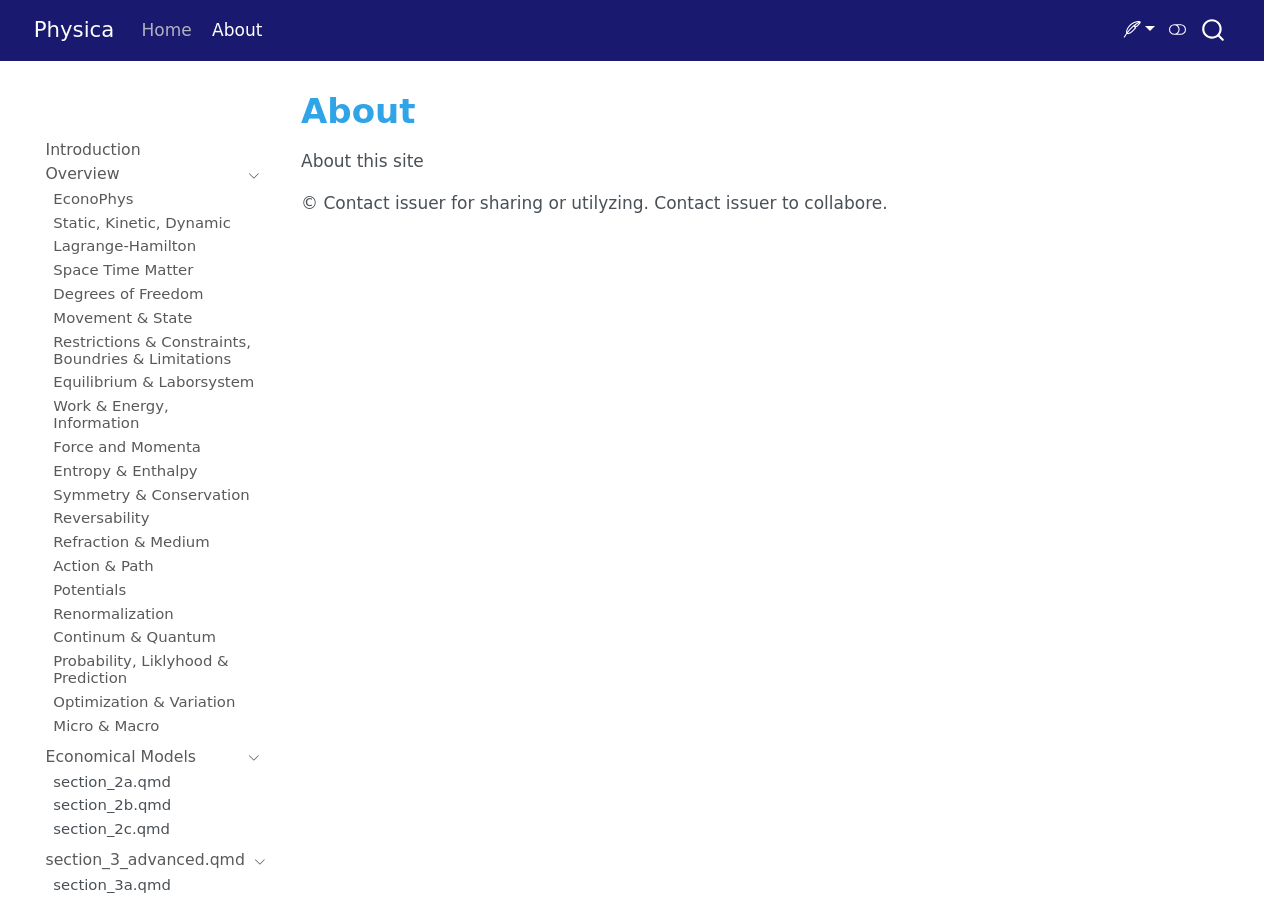
<file: docs/about.html>
<!DOCTYPE html>
<html xmlns="http://www.w3.org/1999/xhtml" lang="en" xml:lang="en"><head>

<meta charset="utf-8">
<meta name="generator" content="quarto-1.8.25">

<meta name="viewport" content="width=device-width, initial-scale=1.0, user-scalable=yes">


<title>About – Physica</title>
<style>
code{white-space: pre-wrap;}
span.smallcaps{font-variant: small-caps;}
div.columns{display: flex; gap: min(4vw, 1.5em);}
div.column{flex: auto; overflow-x: auto;}
div.hanging-indent{margin-left: 1.5em; text-indent: -1.5em;}
ul.task-list{list-style: none;}
ul.task-list li input[type="checkbox"] {
  width: 0.8em;
  margin: 0 0.8em 0.2em -1em; /* quarto-specific, see https://github.com/quarto-dev/quarto-cli/issues/4556 */ 
  vertical-align: middle;
}
</style>


<script src="site_libs/quarto-nav/quarto-nav.js"></script>
<script src="site_libs/quarto-nav/headroom.min.js"></script>
<script src="site_libs/clipboard/clipboard.min.js"></script>
<script src="site_libs/quarto-search/autocomplete.umd.js"></script>
<script src="site_libs/quarto-search/fuse.min.js"></script>
<script src="site_libs/quarto-search/quarto-search.js"></script>
<meta name="quarto:offset" content="./">
<script src="site_libs/quarto-html/quarto.js" type="module"></script>
<script src="site_libs/quarto-html/tabsets/tabsets.js" type="module"></script>
<script src="site_libs/quarto-html/axe/axe-check.js" type="module"></script>
<script src="site_libs/quarto-html/popper.min.js"></script>
<script src="site_libs/quarto-html/tippy.umd.min.js"></script>
<script src="site_libs/quarto-html/anchor.min.js"></script>
<link href="site_libs/quarto-html/tippy.css" rel="stylesheet">
<link href="site_libs/quarto-html/quarto-syntax-highlighting-7b89279ff1a6dce999919e0e67d4d9ec.css" rel="stylesheet" class="quarto-color-scheme" id="quarto-text-highlighting-styles">
<link href="site_libs/quarto-html/quarto-syntax-highlighting-dark-707d8167ce6003fca903bfe2be84ab7f.css" rel="stylesheet" class="quarto-color-scheme quarto-color-alternate" id="quarto-text-highlighting-styles">
<link href="site_libs/quarto-html/quarto-syntax-highlighting-7b89279ff1a6dce999919e0e67d4d9ec.css" rel="stylesheet" class="quarto-color-scheme-extra" id="quarto-text-highlighting-styles">
<script src="site_libs/bootstrap/bootstrap.min.js"></script>
<link href="site_libs/bootstrap/bootstrap-icons.css" rel="stylesheet">
<link href="site_libs/bootstrap/bootstrap-7c4c58d348c82cbe8322ef2327ae4607.min.css" rel="stylesheet" append-hash="true" class="quarto-color-scheme" id="quarto-bootstrap" data-mode="light">
<link href="site_libs/bootstrap/bootstrap-dark-7610621eea7469c177f69643a0228833.min.css" rel="stylesheet" append-hash="true" class="quarto-color-scheme quarto-color-alternate" id="quarto-bootstrap" data-mode="dark">
<link href="site_libs/bootstrap/bootstrap-7c4c58d348c82cbe8322ef2327ae4607.min.css" rel="stylesheet" append-hash="true" class="quarto-color-scheme-extra" id="quarto-bootstrap" data-mode="light">
<script id="quarto-search-options" type="application/json">{
  "location": "navbar",
  "copy-button": false,
  "collapse-after": 3,
  "panel-placement": "end",
  "type": "overlay",
  "limit": 50,
  "keyboard-shortcut": [
    "f",
    "/",
    "s"
  ],
  "show-item-context": false,
  "language": {
    "search-no-results-text": "No results",
    "search-matching-documents-text": "matching documents",
    "search-copy-link-title": "Copy link to search",
    "search-hide-matches-text": "Hide additional matches",
    "search-more-match-text": "more match in this document",
    "search-more-matches-text": "more matches in this document",
    "search-clear-button-title": "Clear",
    "search-text-placeholder": "",
    "search-detached-cancel-button-title": "Cancel",
    "search-submit-button-title": "Submit",
    "search-label": "Search"
  }
}</script>
<script type="application/json" class="js-hypothesis-config">
{
  "theme": "classic",
  "openSidebar": false
}
</script>
<script async="" src="https://hypothes.is/embed.js"></script>
<script>
  window.document.addEventListener("DOMContentLoaded", function (_event) {
    document.body.classList.add('hypothesis-enabled');
  });
</script>


<link rel="stylesheet" href="styles.css">
</head>

<body class="nav-sidebar floating nav-fixed quarto-light"><script id="quarto-html-before-body" type="application/javascript">
    const toggleBodyColorMode = (bsSheetEl) => {
      const mode = bsSheetEl.getAttribute("data-mode");
      const bodyEl = window.document.querySelector("body");
      if (mode === "dark") {
        bodyEl.classList.add("quarto-dark");
        bodyEl.classList.remove("quarto-light");
      } else {
        bodyEl.classList.add("quarto-light");
        bodyEl.classList.remove("quarto-dark");
      }
    }
    const toggleBodyColorPrimary = () => {
      const bsSheetEl = window.document.querySelector("link#quarto-bootstrap:not([rel=disabled-stylesheet])");
      if (bsSheetEl) {
        toggleBodyColorMode(bsSheetEl);
      }
    }
    const setColorSchemeToggle = (alternate) => {
      const toggles = window.document.querySelectorAll('.quarto-color-scheme-toggle');
      for (let i=0; i < toggles.length; i++) {
        const toggle = toggles[i];
        if (toggle) {
          if (alternate) {
            toggle.classList.add("alternate");
          } else {
            toggle.classList.remove("alternate");
          }
        }
      }
    };
    const toggleColorMode = (alternate) => {
      // Switch the stylesheets
      const primaryStylesheets = window.document.querySelectorAll('link.quarto-color-scheme:not(.quarto-color-alternate)');
      const alternateStylesheets = window.document.querySelectorAll('link.quarto-color-scheme.quarto-color-alternate');
      manageTransitions('#quarto-margin-sidebar .nav-link', false);
      if (alternate) {
        // note: dark is layered on light, we don't disable primary!
        enableStylesheet(alternateStylesheets);
        for (const sheetNode of alternateStylesheets) {
          if (sheetNode.id === "quarto-bootstrap") {
            toggleBodyColorMode(sheetNode);
          }
        }
      } else {
        disableStylesheet(alternateStylesheets);
        enableStylesheet(primaryStylesheets)
        toggleBodyColorPrimary();
      }
      manageTransitions('#quarto-margin-sidebar .nav-link', true);
      // Switch the toggles
      setColorSchemeToggle(alternate)
      // Hack to workaround the fact that safari doesn't
      // properly recolor the scrollbar when toggling (#1455)
      if (navigator.userAgent.indexOf('Safari') > 0 && navigator.userAgent.indexOf('Chrome') == -1) {
        manageTransitions("body", false);
        window.scrollTo(0, 1);
        setTimeout(() => {
          window.scrollTo(0, 0);
          manageTransitions("body", true);
        }, 40);
      }
    }
    const disableStylesheet = (stylesheets) => {
      for (let i=0; i < stylesheets.length; i++) {
        const stylesheet = stylesheets[i];
        stylesheet.rel = 'disabled-stylesheet';
      }
    }
    const enableStylesheet = (stylesheets) => {
      for (let i=0; i < stylesheets.length; i++) {
        const stylesheet = stylesheets[i];
        if(stylesheet.rel !== 'stylesheet') { // for Chrome, which will still FOUC without this check
          stylesheet.rel = 'stylesheet';
        }
      }
    }
    const manageTransitions = (selector, allowTransitions) => {
      const els = window.document.querySelectorAll(selector);
      for (let i=0; i < els.length; i++) {
        const el = els[i];
        if (allowTransitions) {
          el.classList.remove('notransition');
        } else {
          el.classList.add('notransition');
        }
      }
    }
    const isFileUrl = () => {
      return window.location.protocol === 'file:';
    }
    const hasAlternateSentinel = () => {
      let styleSentinel = getColorSchemeSentinel();
      if (styleSentinel !== null) {
        return styleSentinel === "alternate";
      } else {
        return false;
      }
    }
    const setStyleSentinel = (alternate) => {
      const value = alternate ? "alternate" : "default";
      if (!isFileUrl()) {
        window.localStorage.setItem("quarto-color-scheme", value);
      } else {
        localAlternateSentinel = value;
      }
    }
    const getColorSchemeSentinel = () => {
      if (!isFileUrl()) {
        const storageValue = window.localStorage.getItem("quarto-color-scheme");
        return storageValue != null ? storageValue : localAlternateSentinel;
      } else {
        return localAlternateSentinel;
      }
    }
    const toggleGiscusIfUsed = (isAlternate, darkModeDefault) => {
      const baseTheme = document.querySelector('#giscus-base-theme')?.value ?? 'light';
      const alternateTheme = document.querySelector('#giscus-alt-theme')?.value ?? 'dark';
      let newTheme = '';
      if(authorPrefersDark) {
        newTheme = isAlternate ? baseTheme : alternateTheme;
      } else {
        newTheme = isAlternate ? alternateTheme : baseTheme;
      }
      const changeGiscusTheme = () => {
        // From: https://github.com/giscus/giscus/issues/336
        const sendMessage = (message) => {
          const iframe = document.querySelector('iframe.giscus-frame');
          if (!iframe) return;
          iframe.contentWindow.postMessage({ giscus: message }, 'https://giscus.app');
        }
        sendMessage({
          setConfig: {
            theme: newTheme
          }
        });
      }
      const isGiscussLoaded = window.document.querySelector('iframe.giscus-frame') !== null;
      if (isGiscussLoaded) {
        changeGiscusTheme();
      }
    };
    const authorPrefersDark = false;
    const queryPrefersDark = window.matchMedia('(prefers-color-scheme: dark)');
    const darkModeDefault = queryPrefersDark.matches;
      document.querySelector('link#quarto-text-highlighting-styles.quarto-color-scheme-extra').rel = 'disabled-stylesheet';
      document.querySelector('link#quarto-bootstrap.quarto-color-scheme-extra').rel = 'disabled-stylesheet';
    let localAlternateSentinel = darkModeDefault ? 'alternate' : 'default';
    // Dark / light mode switch
    window.quartoToggleColorScheme = () => {
      // Read the current dark / light value
      let toAlternate = !hasAlternateSentinel();
      toggleColorMode(toAlternate);
      setStyleSentinel(toAlternate);
      toggleGiscusIfUsed(toAlternate, darkModeDefault);
      window.dispatchEvent(new Event('resize'));
    };
    queryPrefersDark.addEventListener("change", e => {
      if(window.localStorage.getItem("quarto-color-scheme") !== null)
        return;
      const alternate = e.matches
      toggleColorMode(alternate);
      localAlternateSentinel = e.matches ? 'alternate' : 'default'; // this is used alongside local storage!
      toggleGiscusIfUsed(alternate, darkModeDefault);
    });
    // Switch to dark mode if need be
    if (hasAlternateSentinel()) {
      toggleColorMode(true);
    } else {
      toggleColorMode(false);
    }
  </script>

<div id="quarto-search-results"></div>
  <header id="quarto-header" class="headroom fixed-top">
    <nav class="navbar navbar-expand-lg " data-bs-theme="dark">
      <div class="navbar-container container-fluid">
      <div class="navbar-brand-container mx-auto">
    <a href="./index.html" class="navbar-brand navbar-brand-logo">
    </a>
    <a class="navbar-brand" href="./index.html">
    <span class="navbar-title">Physica</span>
    </a>
  </div>
            <div id="quarto-search" class="" title="Search"></div>
          <button class="navbar-toggler" type="button" data-bs-toggle="collapse" data-bs-target="#navbarCollapse" aria-controls="navbarCollapse" role="menu" aria-expanded="false" aria-label="Toggle navigation" onclick="if (window.quartoToggleHeadroom) { window.quartoToggleHeadroom(); }">
  <span class="navbar-toggler-icon"></span>
</button>
          <div class="collapse navbar-collapse" id="navbarCollapse">
            <ul class="navbar-nav navbar-nav-scroll me-auto">
  <li class="nav-item">
    <a class="nav-link active" href="./index.html" aria-current="page"> 
<span class="menu-text">Home</span></a>
  </li>  
  <li class="nav-item">
    <a class="nav-link" href="./about.html"> 
<span class="menu-text">About</span></a>
  </li>  
</ul>
          </div> <!-- /navcollapse -->
            <div class="quarto-navbar-tools">
    <div class="dropdown">
      <a href="" title="" id="quarto-navigation-tool-dropdown-0" class="quarto-navigation-tool dropdown-toggle px-1" data-bs-toggle="dropdown" aria-expanded="false" role="link" aria-label=""><i class="bi bi-feather"></i></a>
      <ul class="dropdown-menu" aria-labelledby="quarto-navigation-tool-dropdown-0">
          <li>
            <a class="dropdown-item quarto-navbar-tools-item" href="https://cocalc.com/" target="_blank">
            SageMath
            </a>
          </li>
          <li>
            <a class="dropdown-item quarto-navbar-tools-item" href="https://www.wolframalpha.com/" target="_blank">
            WolframAlpha
            </a>
          </li>
          <li>
            <a class="dropdown-item quarto-navbar-tools-item" href="https://datasette.io/" target="_blank">
            Datasette
            </a>
          </li>
          <li>
            <a class="dropdown-item quarto-navbar-tools-item" href="https://www.mathcha.io/" target="_blank">
            Mathcha
            </a>
          </li>
          <li>
            <a class="dropdown-item quarto-navbar-tools-item" href="https://www.geogebra.org/" target="_blank">
            GeoGebra
            </a>
          </li>
          <li>
            <a class="dropdown-item quarto-navbar-tools-item" href="https://ptable.com/?lang=en#Properties" target="_blank">
            Chemical Elements
            </a>
          </li>
      </ul>
    </div>
  <a href="" class="quarto-color-scheme-toggle quarto-navigation-tool  px-1" onclick="window.quartoToggleColorScheme(); return false;" title="Toggle dark mode"><i class="bi"></i></a>
</div>
      </div> <!-- /container-fluid -->
    </nav>
  <nav class="quarto-secondary-nav">
    <div class="container-fluid d-flex">
      <button type="button" class="quarto-btn-toggle btn" data-bs-toggle="collapse" role="button" data-bs-target=".quarto-sidebar-collapse-item" aria-controls="quarto-sidebar" aria-expanded="false" aria-label="Toggle sidebar navigation" onclick="if (window.quartoToggleHeadroom) { window.quartoToggleHeadroom(); }">
        <i class="bi bi-layout-text-sidebar-reverse"></i>
      </button>
        <nav class="quarto-page-breadcrumbs" aria-label="breadcrumb"><ol class="breadcrumb"><li class="breadcrumb-item">About</li></ol></nav>
        <a class="flex-grow-1" role="navigation" data-bs-toggle="collapse" data-bs-target=".quarto-sidebar-collapse-item" aria-controls="quarto-sidebar" aria-expanded="false" aria-label="Toggle sidebar navigation" onclick="if (window.quartoToggleHeadroom) { window.quartoToggleHeadroom(); }">      
        </a>
      <button type="button" class="btn quarto-search-button" aria-label="Search" onclick="window.quartoOpenSearch();">
        <i class="bi bi-search"></i>
      </button>
    </div>
  </nav>
</header>
<!-- content -->
<div id="quarto-content" class="quarto-container page-columns page-rows-contents page-layout-article page-navbar">
<!-- sidebar -->
  <nav id="quarto-sidebar" class="sidebar collapse collapse-horizontal quarto-sidebar-collapse-item sidebar-navigation floating overflow-auto">
    <div class="pt-lg-2 mt-2 text-left sidebar-header">
      <a href="./index.html" class="sidebar-logo-link">
      </a>
      </div>
        <div class="mt-2 flex-shrink-0 align-items-center">
        <div class="sidebar-search">
        <div id="quarto-search" class="" title="Search"></div>
        </div>
        </div>
    <div class="sidebar-menu-container"> 
    <ul class="list-unstyled mt-1">
        <li class="sidebar-item">
  <div class="sidebar-item-container"> 
  <a href="./introduction.qmd" class="sidebar-item-text sidebar-link">
 <span class="menu-text">Introduction</span></a>
  </div>
</li>
        <li class="sidebar-item sidebar-item-section">
      <div class="sidebar-item-container"> 
            <a href="./overview-summary.qmd" class="sidebar-item-text sidebar-link">
 <span class="menu-text">Overview</span></a>
          <a class="sidebar-item-toggle text-start" data-bs-toggle="collapse" data-bs-target="#quarto-sidebar-section-1" role="navigation" aria-expanded="true" aria-label="Toggle section">
            <i class="bi bi-chevron-right ms-2"></i>
          </a> 
      </div>
      <ul id="quarto-sidebar-section-1" class="collapse list-unstyled sidebar-section depth1 show">  
          <li class="sidebar-item">
  <div class="sidebar-item-container"> 
  <a href="./index.html" class="sidebar-item-text sidebar-link">
 <span class="menu-text">EconoPhys</span></a>
  </div>
</li>
          <li class="sidebar-item">
  <div class="sidebar-item-container"> 
  <a href="./Mechanics.qmd" class="sidebar-item-text sidebar-link">
 <span class="menu-text">Static, Kinetic, Dynamic</span></a>
  </div>
</li>
          <li class="sidebar-item">
  <div class="sidebar-item-container"> 
  <a href="./Lagrange-Hamilton.qmd" class="sidebar-item-text sidebar-link">
 <span class="menu-text">Lagrange-Hamilton</span></a>
  </div>
</li>
          <li class="sidebar-item">
  <div class="sidebar-item-container"> 
  <a href="./dummy.qmd" class="sidebar-item-text sidebar-link">
 <span class="menu-text">Space Time Matter</span></a>
  </div>
</li>
          <li class="sidebar-item">
  <div class="sidebar-item-container"> 
  <a href="./dummy.qmd" class="sidebar-item-text sidebar-link">
 <span class="menu-text">Degrees of Freedom</span></a>
  </div>
</li>
          <li class="sidebar-item">
  <div class="sidebar-item-container"> 
  <a href="./dummy.qmd" class="sidebar-item-text sidebar-link">
 <span class="menu-text">Movement &amp; State</span></a>
  </div>
</li>
          <li class="sidebar-item">
  <div class="sidebar-item-container"> 
  <a href="./limits.qmd" class="sidebar-item-text sidebar-link">
 <span class="menu-text">Restrictions &amp; Constraints, Boundries &amp; Limitations</span></a>
  </div>
</li>
          <li class="sidebar-item">
  <div class="sidebar-item-container"> 
  <a href="./dummy.qmd" class="sidebar-item-text sidebar-link">
 <span class="menu-text">Equilibrium &amp; Laborsystem</span></a>
  </div>
</li>
          <li class="sidebar-item">
  <div class="sidebar-item-container"> 
  <a href="./Work_Energy.qmd" class="sidebar-item-text sidebar-link">
 <span class="menu-text">Work &amp; Energy, Information</span></a>
  </div>
</li>
          <li class="sidebar-item">
  <div class="sidebar-item-container"> 
  <a href="./dummy.qmd" class="sidebar-item-text sidebar-link">
 <span class="menu-text">Force and Momenta</span></a>
  </div>
</li>
          <li class="sidebar-item">
  <div class="sidebar-item-container"> 
  <a href="./dummy.qmd" class="sidebar-item-text sidebar-link">
 <span class="menu-text">Entropy &amp; Enthalpy</span></a>
  </div>
</li>
          <li class="sidebar-item">
  <div class="sidebar-item-container"> 
  <a href="./dummy.qmd" class="sidebar-item-text sidebar-link">
 <span class="menu-text">Symmetry &amp; Conservation</span></a>
  </div>
</li>
          <li class="sidebar-item">
  <div class="sidebar-item-container"> 
  <a href="./dummy.qmd" class="sidebar-item-text sidebar-link">
 <span class="menu-text">Reversability</span></a>
  </div>
</li>
          <li class="sidebar-item">
  <div class="sidebar-item-container"> 
  <a href="./dummy.qmd" class="sidebar-item-text sidebar-link">
 <span class="menu-text">Refraction &amp; Medium</span></a>
  </div>
</li>
          <li class="sidebar-item">
  <div class="sidebar-item-container"> 
  <a href="./dummy.qmd" class="sidebar-item-text sidebar-link">
 <span class="menu-text">Action &amp; Path</span></a>
  </div>
</li>
          <li class="sidebar-item">
  <div class="sidebar-item-container"> 
  <a href="./dummy.qmd" class="sidebar-item-text sidebar-link">
 <span class="menu-text">Potentials</span></a>
  </div>
</li>
          <li class="sidebar-item">
  <div class="sidebar-item-container"> 
  <a href="./dummy.qmd" class="sidebar-item-text sidebar-link">
 <span class="menu-text">Renormalization</span></a>
  </div>
</li>
          <li class="sidebar-item">
  <div class="sidebar-item-container"> 
  <a href="./dummy.qmd" class="sidebar-item-text sidebar-link">
 <span class="menu-text">Continum &amp; Quantum</span></a>
  </div>
</li>
          <li class="sidebar-item">
  <div class="sidebar-item-container"> 
  <a href="./dummy.qmd" class="sidebar-item-text sidebar-link">
 <span class="menu-text">Probability, Liklyhood &amp; Prediction</span></a>
  </div>
</li>
          <li class="sidebar-item">
  <div class="sidebar-item-container"> 
  <a href="./dummy.qmd" class="sidebar-item-text sidebar-link">
 <span class="menu-text">Optimization &amp; Variation</span></a>
  </div>
</li>
          <li class="sidebar-item">
  <div class="sidebar-item-container"> 
  <a href="./dummy.qmd" class="sidebar-item-text sidebar-link">
 <span class="menu-text">Micro &amp; Macro</span></a>
  </div>
</li>
      </ul>
  </li>
        <li class="sidebar-item sidebar-item-section">
      <div class="sidebar-item-container"> 
            <a class="sidebar-item-text sidebar-link text-start" data-bs-toggle="collapse" data-bs-target="#quarto-sidebar-section-2" role="navigation" aria-expanded="true">
 <span class="menu-text">Economical Models</span></a>
          <a class="sidebar-item-toggle text-start" data-bs-toggle="collapse" data-bs-target="#quarto-sidebar-section-2" role="navigation" aria-expanded="true" aria-label="Toggle section">
            <i class="bi bi-chevron-right ms-2"></i>
          </a> 
      </div>
      <ul id="quarto-sidebar-section-2" class="collapse list-unstyled sidebar-section depth1 show">  
          <li class="sidebar-item">
 <span class="menu-text">section_2a.qmd</span>
  </li>
          <li class="sidebar-item">
 <span class="menu-text">section_2b.qmd</span>
  </li>
          <li class="sidebar-item">
 <span class="menu-text">section_2c.qmd</span>
  </li>
      </ul>
  </li>
        <li class="sidebar-item sidebar-item-section">
      <div class="sidebar-item-container"> 
            <a class="sidebar-item-text sidebar-link text-start" data-bs-toggle="collapse" data-bs-target="#quarto-sidebar-section-3" role="navigation" aria-expanded="true">
 <span class="menu-text">section_3_advanced.qmd</span></a>
          <a class="sidebar-item-toggle text-start" data-bs-toggle="collapse" data-bs-target="#quarto-sidebar-section-3" role="navigation" aria-expanded="true" aria-label="Toggle section">
            <i class="bi bi-chevron-right ms-2"></i>
          </a> 
      </div>
      <ul id="quarto-sidebar-section-3" class="collapse list-unstyled sidebar-section depth1 show">  
          <li class="sidebar-item">
 <span class="menu-text">section_3a.qmd</span>
  </li>
          <li class="sidebar-item">
 <span class="menu-text">section_3b.qmd</span>
  </li>
          <li class="sidebar-item">
 <span class="menu-text">section_3c.qmd</span>
  </li>
      </ul>
  </li>
    </ul>
    </div>
</nav>
<div id="quarto-sidebar-glass" class="quarto-sidebar-collapse-item" data-bs-toggle="collapse" data-bs-target=".quarto-sidebar-collapse-item"></div>
<!-- margin-sidebar -->
    <div id="quarto-margin-sidebar" class="sidebar margin-sidebar zindex-bottom">
        
    </div>
<!-- main -->
<main class="content" id="quarto-document-content">


<header id="title-block-header" class="quarto-title-block default">
<div class="quarto-title">
<h1 class="title">About</h1>
</div>



<div class="quarto-title-meta">

    
  
    
  </div>
  


</header>


<p>About this site</p>



<p>© Contact issuer for sharing or utilyzing. Contact issuer to collabore.</p></main> <!-- /main -->
<script id="quarto-html-after-body" type="application/javascript">
  window.document.addEventListener("DOMContentLoaded", function (event) {
    // Ensure there is a toggle, if there isn't float one in the top right
    if (window.document.querySelector('.quarto-color-scheme-toggle') === null) {
      const a = window.document.createElement('a');
      a.classList.add('top-right');
      a.classList.add('quarto-color-scheme-toggle');
      a.href = "";
      a.onclick = function() { try { window.quartoToggleColorScheme(); } catch {} return false; };
      const i = window.document.createElement("i");
      i.classList.add('bi');
      a.appendChild(i);
      window.document.body.appendChild(a);
    }
    setColorSchemeToggle(hasAlternateSentinel())
    const icon = "";
    const anchorJS = new window.AnchorJS();
    anchorJS.options = {
      placement: 'right',
      icon: icon
    };
    anchorJS.add('.anchored');
    const isCodeAnnotation = (el) => {
      for (const clz of el.classList) {
        if (clz.startsWith('code-annotation-')) {                     
          return true;
        }
      }
      return false;
    }
    const onCopySuccess = function(e) {
      // button target
      const button = e.trigger;
      // don't keep focus
      button.blur();
      // flash "checked"
      button.classList.add('code-copy-button-checked');
      var currentTitle = button.getAttribute("title");
      button.setAttribute("title", "Copied!");
      let tooltip;
      if (window.bootstrap) {
        button.setAttribute("data-bs-toggle", "tooltip");
        button.setAttribute("data-bs-placement", "left");
        button.setAttribute("data-bs-title", "Copied!");
        tooltip = new bootstrap.Tooltip(button, 
          { trigger: "manual", 
            customClass: "code-copy-button-tooltip",
            offset: [0, -8]});
        tooltip.show();    
      }
      setTimeout(function() {
        if (tooltip) {
          tooltip.hide();
          button.removeAttribute("data-bs-title");
          button.removeAttribute("data-bs-toggle");
          button.removeAttribute("data-bs-placement");
        }
        button.setAttribute("title", currentTitle);
        button.classList.remove('code-copy-button-checked');
      }, 1000);
      // clear code selection
      e.clearSelection();
    }
    const getTextToCopy = function(trigger) {
      const outerScaffold = trigger.parentElement.cloneNode(true);
      const codeEl = outerScaffold.querySelector('code');
      for (const childEl of codeEl.children) {
        if (isCodeAnnotation(childEl)) {
          childEl.remove();
        }
      }
      return codeEl.innerText;
    }
    const clipboard = new window.ClipboardJS('.code-copy-button:not([data-in-quarto-modal])', {
      text: getTextToCopy
    });
    clipboard.on('success', onCopySuccess);
    if (window.document.getElementById('quarto-embedded-source-code-modal')) {
      const clipboardModal = new window.ClipboardJS('.code-copy-button[data-in-quarto-modal]', {
        text: getTextToCopy,
        container: window.document.getElementById('quarto-embedded-source-code-modal')
      });
      clipboardModal.on('success', onCopySuccess);
    }
      var localhostRegex = new RegExp(/^(?:http|https):\/\/localhost\:?[0-9]*\//);
      var mailtoRegex = new RegExp(/^mailto:/);
        var filterRegex = new RegExp('/' + window.location.host + '/');
      var isInternal = (href) => {
          return filterRegex.test(href) || localhostRegex.test(href) || mailtoRegex.test(href);
      }
      // Inspect non-navigation links and adorn them if external
     var links = window.document.querySelectorAll('a[href]:not(.nav-link):not(.navbar-brand):not(.toc-action):not(.sidebar-link):not(.sidebar-item-toggle):not(.pagination-link):not(.no-external):not([aria-hidden]):not(.dropdown-item):not(.quarto-navigation-tool):not(.about-link)');
      for (var i=0; i<links.length; i++) {
        const link = links[i];
        if (!isInternal(link.href)) {
          // undo the damage that might have been done by quarto-nav.js in the case of
          // links that we want to consider external
          if (link.dataset.originalHref !== undefined) {
            link.href = link.dataset.originalHref;
          }
        }
      }
    function tippyHover(el, contentFn, onTriggerFn, onUntriggerFn) {
      const config = {
        allowHTML: true,
        maxWidth: 500,
        delay: 100,
        arrow: false,
        appendTo: function(el) {
            return el.parentElement;
        },
        interactive: true,
        interactiveBorder: 10,
        theme: 'quarto',
        placement: 'bottom-start',
      };
      if (contentFn) {
        config.content = contentFn;
      }
      if (onTriggerFn) {
        config.onTrigger = onTriggerFn;
      }
      if (onUntriggerFn) {
        config.onUntrigger = onUntriggerFn;
      }
      window.tippy(el, config); 
    }
    const noterefs = window.document.querySelectorAll('a[role="doc-noteref"]');
    for (var i=0; i<noterefs.length; i++) {
      const ref = noterefs[i];
      tippyHover(ref, function() {
        // use id or data attribute instead here
        let href = ref.getAttribute('data-footnote-href') || ref.getAttribute('href');
        try { href = new URL(href).hash; } catch {}
        const id = href.replace(/^#\/?/, "");
        const note = window.document.getElementById(id);
        if (note) {
          return note.innerHTML;
        } else {
          return "";
        }
      });
    }
    const xrefs = window.document.querySelectorAll('a.quarto-xref');
    const processXRef = (id, note) => {
      // Strip column container classes
      const stripColumnClz = (el) => {
        el.classList.remove("page-full", "page-columns");
        if (el.children) {
          for (const child of el.children) {
            stripColumnClz(child);
          }
        }
      }
      stripColumnClz(note)
      if (id === null || id.startsWith('sec-')) {
        // Special case sections, only their first couple elements
        const container = document.createElement("div");
        if (note.children && note.children.length > 2) {
          container.appendChild(note.children[0].cloneNode(true));
          for (let i = 1; i < note.children.length; i++) {
            const child = note.children[i];
            if (child.tagName === "P" && child.innerText === "") {
              continue;
            } else {
              container.appendChild(child.cloneNode(true));
              break;
            }
          }
          if (window.Quarto?.typesetMath) {
            window.Quarto.typesetMath(container);
          }
          return container.innerHTML
        } else {
          if (window.Quarto?.typesetMath) {
            window.Quarto.typesetMath(note);
          }
          return note.innerHTML;
        }
      } else {
        // Remove any anchor links if they are present
        const anchorLink = note.querySelector('a.anchorjs-link');
        if (anchorLink) {
          anchorLink.remove();
        }
        if (window.Quarto?.typesetMath) {
          window.Quarto.typesetMath(note);
        }
        if (note.classList.contains("callout")) {
          return note.outerHTML;
        } else {
          return note.innerHTML;
        }
      }
    }
    for (var i=0; i<xrefs.length; i++) {
      const xref = xrefs[i];
      tippyHover(xref, undefined, function(instance) {
        instance.disable();
        let url = xref.getAttribute('href');
        let hash = undefined; 
        if (url.startsWith('#')) {
          hash = url;
        } else {
          try { hash = new URL(url).hash; } catch {}
        }
        if (hash) {
          const id = hash.replace(/^#\/?/, "");
          const note = window.document.getElementById(id);
          if (note !== null) {
            try {
              const html = processXRef(id, note.cloneNode(true));
              instance.setContent(html);
            } finally {
              instance.enable();
              instance.show();
            }
          } else {
            // See if we can fetch this
            fetch(url.split('#')[0])
            .then(res => res.text())
            .then(html => {
              const parser = new DOMParser();
              const htmlDoc = parser.parseFromString(html, "text/html");
              const note = htmlDoc.getElementById(id);
              if (note !== null) {
                const html = processXRef(id, note);
                instance.setContent(html);
              } 
            }).finally(() => {
              instance.enable();
              instance.show();
            });
          }
        } else {
          // See if we can fetch a full url (with no hash to target)
          // This is a special case and we should probably do some content thinning / targeting
          fetch(url)
          .then(res => res.text())
          .then(html => {
            const parser = new DOMParser();
            const htmlDoc = parser.parseFromString(html, "text/html");
            const note = htmlDoc.querySelector('main.content');
            if (note !== null) {
              // This should only happen for chapter cross references
              // (since there is no id in the URL)
              // remove the first header
              if (note.children.length > 0 && note.children[0].tagName === "HEADER") {
                note.children[0].remove();
              }
              const html = processXRef(null, note);
              instance.setContent(html);
            } 
          }).finally(() => {
            instance.enable();
            instance.show();
          });
        }
      }, function(instance) {
      });
    }
        let selectedAnnoteEl;
        const selectorForAnnotation = ( cell, annotation) => {
          let cellAttr = 'data-code-cell="' + cell + '"';
          let lineAttr = 'data-code-annotation="' +  annotation + '"';
          const selector = 'span[' + cellAttr + '][' + lineAttr + ']';
          return selector;
        }
        const selectCodeLines = (annoteEl) => {
          const doc = window.document;
          const targetCell = annoteEl.getAttribute("data-target-cell");
          const targetAnnotation = annoteEl.getAttribute("data-target-annotation");
          const annoteSpan = window.document.querySelector(selectorForAnnotation(targetCell, targetAnnotation));
          const lines = annoteSpan.getAttribute("data-code-lines").split(",");
          const lineIds = lines.map((line) => {
            return targetCell + "-" + line;
          })
          let top = null;
          let height = null;
          let parent = null;
          if (lineIds.length > 0) {
              //compute the position of the single el (top and bottom and make a div)
              const el = window.document.getElementById(lineIds[0]);
              top = el.offsetTop;
              height = el.offsetHeight;
              parent = el.parentElement.parentElement;
            if (lineIds.length > 1) {
              const lastEl = window.document.getElementById(lineIds[lineIds.length - 1]);
              const bottom = lastEl.offsetTop + lastEl.offsetHeight;
              height = bottom - top;
            }
            if (top !== null && height !== null && parent !== null) {
              // cook up a div (if necessary) and position it 
              let div = window.document.getElementById("code-annotation-line-highlight");
              if (div === null) {
                div = window.document.createElement("div");
                div.setAttribute("id", "code-annotation-line-highlight");
                div.style.position = 'absolute';
                parent.appendChild(div);
              }
              div.style.top = top - 2 + "px";
              div.style.height = height + 4 + "px";
              div.style.left = 0;
              let gutterDiv = window.document.getElementById("code-annotation-line-highlight-gutter");
              if (gutterDiv === null) {
                gutterDiv = window.document.createElement("div");
                gutterDiv.setAttribute("id", "code-annotation-line-highlight-gutter");
                gutterDiv.style.position = 'absolute';
                const codeCell = window.document.getElementById(targetCell);
                const gutter = codeCell.querySelector('.code-annotation-gutter');
                gutter.appendChild(gutterDiv);
              }
              gutterDiv.style.top = top - 2 + "px";
              gutterDiv.style.height = height + 4 + "px";
            }
            selectedAnnoteEl = annoteEl;
          }
        };
        const unselectCodeLines = () => {
          const elementsIds = ["code-annotation-line-highlight", "code-annotation-line-highlight-gutter"];
          elementsIds.forEach((elId) => {
            const div = window.document.getElementById(elId);
            if (div) {
              div.remove();
            }
          });
          selectedAnnoteEl = undefined;
        };
          // Handle positioning of the toggle
      window.addEventListener(
        "resize",
        throttle(() => {
          elRect = undefined;
          if (selectedAnnoteEl) {
            selectCodeLines(selectedAnnoteEl);
          }
        }, 10)
      );
      function throttle(fn, ms) {
      let throttle = false;
      let timer;
        return (...args) => {
          if(!throttle) { // first call gets through
              fn.apply(this, args);
              throttle = true;
          } else { // all the others get throttled
              if(timer) clearTimeout(timer); // cancel #2
              timer = setTimeout(() => {
                fn.apply(this, args);
                timer = throttle = false;
              }, ms);
          }
        };
      }
        // Attach click handler to the DT
        const annoteDls = window.document.querySelectorAll('dt[data-target-cell]');
        for (const annoteDlNode of annoteDls) {
          annoteDlNode.addEventListener('click', (event) => {
            const clickedEl = event.target;
            if (clickedEl !== selectedAnnoteEl) {
              unselectCodeLines();
              const activeEl = window.document.querySelector('dt[data-target-cell].code-annotation-active');
              if (activeEl) {
                activeEl.classList.remove('code-annotation-active');
              }
              selectCodeLines(clickedEl);
              clickedEl.classList.add('code-annotation-active');
            } else {
              // Unselect the line
              unselectCodeLines();
              clickedEl.classList.remove('code-annotation-active');
            }
          });
        }
    const findCites = (el) => {
      const parentEl = el.parentElement;
      if (parentEl) {
        const cites = parentEl.dataset.cites;
        if (cites) {
          return {
            el,
            cites: cites.split(' ')
          };
        } else {
          return findCites(el.parentElement)
        }
      } else {
        return undefined;
      }
    };
    var bibliorefs = window.document.querySelectorAll('a[role="doc-biblioref"]');
    for (var i=0; i<bibliorefs.length; i++) {
      const ref = bibliorefs[i];
      const citeInfo = findCites(ref);
      if (citeInfo) {
        tippyHover(citeInfo.el, function() {
          var popup = window.document.createElement('div');
          citeInfo.cites.forEach(function(cite) {
            var citeDiv = window.document.createElement('div');
            citeDiv.classList.add('hanging-indent');
            citeDiv.classList.add('csl-entry');
            var biblioDiv = window.document.getElementById('ref-' + cite);
            if (biblioDiv) {
              citeDiv.innerHTML = biblioDiv.innerHTML;
            }
            popup.appendChild(citeDiv);
          });
          return popup.innerHTML;
        });
      }
    }
  });
  </script>
</div> <!-- /content -->




</body></html>
</file>
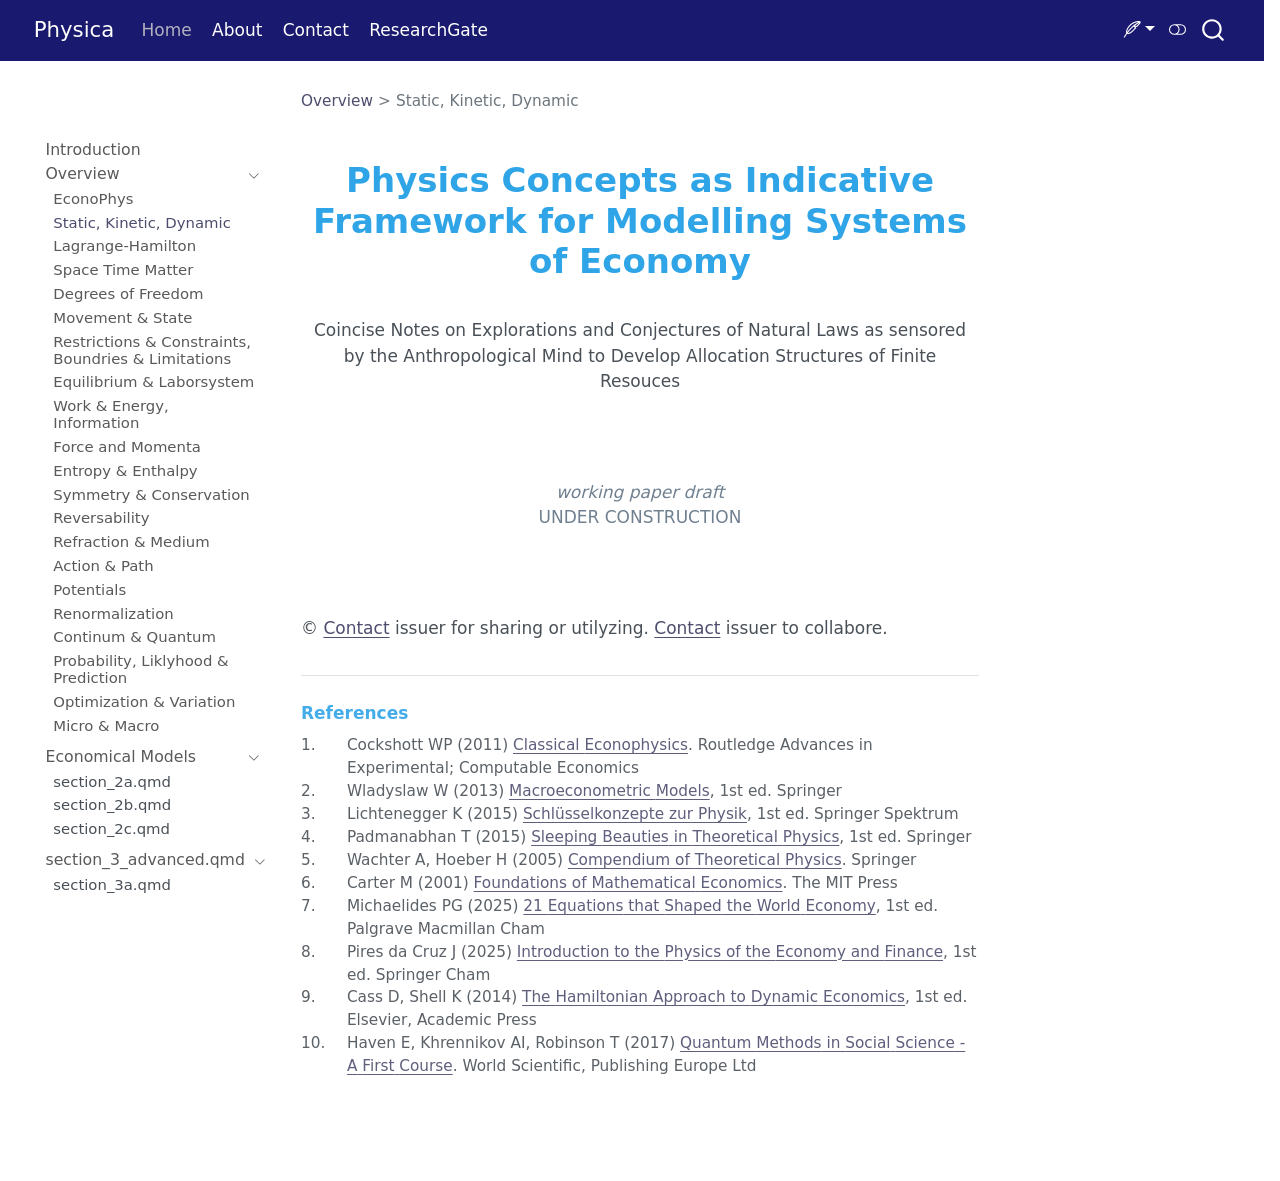
<file: docs/dummy.html>
<!DOCTYPE html>
<html xmlns="http://www.w3.org/1999/xhtml" lang="en" xml:lang="en"><head>

<meta charset="utf-8">
<meta name="generator" content="quarto-1.8.25">

<meta name="viewport" content="width=device-width, initial-scale=1.0, user-scalable=yes">


<title> Physics Concepts as Indicative Framework for Modelling Systems of Economy  – Physica</title>
<style>
code{white-space: pre-wrap;}
span.smallcaps{font-variant: small-caps;}
div.columns{display: flex; gap: min(4vw, 1.5em);}
div.column{flex: auto; overflow-x: auto;}
div.hanging-indent{margin-left: 1.5em; text-indent: -1.5em;}
ul.task-list{list-style: none;}
ul.task-list li input[type="checkbox"] {
  width: 0.8em;
  margin: 0 0.8em 0.2em -1em; /* quarto-specific, see https://github.com/quarto-dev/quarto-cli/issues/4556 */ 
  vertical-align: middle;
}
/* CSS for citations */
div.csl-bib-body { }
div.csl-entry {
  clear: both;
}
.hanging-indent div.csl-entry {
  margin-left:2em;
  text-indent:-2em;
}
div.csl-left-margin {
  min-width:2em;
  float:left;
}
div.csl-right-inline {
  margin-left:2em;
  padding-left:1em;
}
div.csl-indent {
  margin-left: 2em;
}</style>


<script src="site_libs/quarto-nav/quarto-nav.js"></script>
<script src="site_libs/quarto-nav/headroom.min.js"></script>
<script src="site_libs/clipboard/clipboard.min.js"></script>
<script src="site_libs/quarto-search/autocomplete.umd.js"></script>
<script src="site_libs/quarto-search/fuse.min.js"></script>
<script src="site_libs/quarto-search/quarto-search.js"></script>
<meta name="quarto:offset" content="./">
<script src="site_libs/quarto-html/quarto.js" type="module"></script>
<script src="site_libs/quarto-html/tabsets/tabsets.js" type="module"></script>
<script src="site_libs/quarto-html/axe/axe-check.js" type="module"></script>
<script src="site_libs/quarto-html/popper.min.js"></script>
<script src="site_libs/quarto-html/tippy.umd.min.js"></script>
<script src="site_libs/quarto-html/anchor.min.js"></script>
<link href="site_libs/quarto-html/tippy.css" rel="stylesheet">
<link href="site_libs/quarto-html/quarto-syntax-highlighting-7b89279ff1a6dce999919e0e67d4d9ec.css" rel="stylesheet" class="quarto-color-scheme" id="quarto-text-highlighting-styles">
<link href="site_libs/quarto-html/quarto-syntax-highlighting-dark-707d8167ce6003fca903bfe2be84ab7f.css" rel="stylesheet" class="quarto-color-scheme quarto-color-alternate" id="quarto-text-highlighting-styles">
<link href="site_libs/quarto-html/quarto-syntax-highlighting-7b89279ff1a6dce999919e0e67d4d9ec.css" rel="stylesheet" class="quarto-color-scheme-extra" id="quarto-text-highlighting-styles">
<script src="site_libs/bootstrap/bootstrap.min.js"></script>
<link href="site_libs/bootstrap/bootstrap-icons.css" rel="stylesheet">
<link href="site_libs/bootstrap/bootstrap-7c4c58d348c82cbe8322ef2327ae4607.min.css" rel="stylesheet" append-hash="true" class="quarto-color-scheme" id="quarto-bootstrap" data-mode="light">
<link href="site_libs/bootstrap/bootstrap-dark-7610621eea7469c177f69643a0228833.min.css" rel="stylesheet" append-hash="true" class="quarto-color-scheme quarto-color-alternate" id="quarto-bootstrap" data-mode="dark">
<link href="site_libs/bootstrap/bootstrap-7c4c58d348c82cbe8322ef2327ae4607.min.css" rel="stylesheet" append-hash="true" class="quarto-color-scheme-extra" id="quarto-bootstrap" data-mode="light">
<script id="quarto-search-options" type="application/json">{
  "location": "navbar",
  "copy-button": false,
  "collapse-after": 3,
  "panel-placement": "end",
  "type": "overlay",
  "limit": 50,
  "keyboard-shortcut": [
    "f",
    "/",
    "s"
  ],
  "show-item-context": false,
  "language": {
    "search-no-results-text": "No results",
    "search-matching-documents-text": "matching documents",
    "search-copy-link-title": "Copy link to search",
    "search-hide-matches-text": "Hide additional matches",
    "search-more-match-text": "more match in this document",
    "search-more-matches-text": "more matches in this document",
    "search-clear-button-title": "Clear",
    "search-text-placeholder": "",
    "search-detached-cancel-button-title": "Cancel",
    "search-submit-button-title": "Submit",
    "search-label": "Search"
  }
}</script>
<script type="application/json" class="js-hypothesis-config">
{
  "theme": "classic",
  "openSidebar": false
}
</script>
<script async="" src="https://hypothes.is/embed.js"></script>
<script>
  window.document.addEventListener("DOMContentLoaded", function (_event) {
    document.body.classList.add('hypothesis-enabled');
  });
</script>


<link rel="stylesheet" href="styles.css">
</head>

<body class="nav-sidebar floating nav-fixed quarto-light"><script id="quarto-html-before-body" type="application/javascript">
    const toggleBodyColorMode = (bsSheetEl) => {
      const mode = bsSheetEl.getAttribute("data-mode");
      const bodyEl = window.document.querySelector("body");
      if (mode === "dark") {
        bodyEl.classList.add("quarto-dark");
        bodyEl.classList.remove("quarto-light");
      } else {
        bodyEl.classList.add("quarto-light");
        bodyEl.classList.remove("quarto-dark");
      }
    }
    const toggleBodyColorPrimary = () => {
      const bsSheetEl = window.document.querySelector("link#quarto-bootstrap:not([rel=disabled-stylesheet])");
      if (bsSheetEl) {
        toggleBodyColorMode(bsSheetEl);
      }
    }
    const setColorSchemeToggle = (alternate) => {
      const toggles = window.document.querySelectorAll('.quarto-color-scheme-toggle');
      for (let i=0; i < toggles.length; i++) {
        const toggle = toggles[i];
        if (toggle) {
          if (alternate) {
            toggle.classList.add("alternate");
          } else {
            toggle.classList.remove("alternate");
          }
        }
      }
    };
    const toggleColorMode = (alternate) => {
      // Switch the stylesheets
      const primaryStylesheets = window.document.querySelectorAll('link.quarto-color-scheme:not(.quarto-color-alternate)');
      const alternateStylesheets = window.document.querySelectorAll('link.quarto-color-scheme.quarto-color-alternate');
      manageTransitions('#quarto-margin-sidebar .nav-link', false);
      if (alternate) {
        // note: dark is layered on light, we don't disable primary!
        enableStylesheet(alternateStylesheets);
        for (const sheetNode of alternateStylesheets) {
          if (sheetNode.id === "quarto-bootstrap") {
            toggleBodyColorMode(sheetNode);
          }
        }
      } else {
        disableStylesheet(alternateStylesheets);
        enableStylesheet(primaryStylesheets)
        toggleBodyColorPrimary();
      }
      manageTransitions('#quarto-margin-sidebar .nav-link', true);
      // Switch the toggles
      setColorSchemeToggle(alternate)
      // Hack to workaround the fact that safari doesn't
      // properly recolor the scrollbar when toggling (#1455)
      if (navigator.userAgent.indexOf('Safari') > 0 && navigator.userAgent.indexOf('Chrome') == -1) {
        manageTransitions("body", false);
        window.scrollTo(0, 1);
        setTimeout(() => {
          window.scrollTo(0, 0);
          manageTransitions("body", true);
        }, 40);
      }
    }
    const disableStylesheet = (stylesheets) => {
      for (let i=0; i < stylesheets.length; i++) {
        const stylesheet = stylesheets[i];
        stylesheet.rel = 'disabled-stylesheet';
      }
    }
    const enableStylesheet = (stylesheets) => {
      for (let i=0; i < stylesheets.length; i++) {
        const stylesheet = stylesheets[i];
        if(stylesheet.rel !== 'stylesheet') { // for Chrome, which will still FOUC without this check
          stylesheet.rel = 'stylesheet';
        }
      }
    }
    const manageTransitions = (selector, allowTransitions) => {
      const els = window.document.querySelectorAll(selector);
      for (let i=0; i < els.length; i++) {
        const el = els[i];
        if (allowTransitions) {
          el.classList.remove('notransition');
        } else {
          el.classList.add('notransition');
        }
      }
    }
    const isFileUrl = () => {
      return window.location.protocol === 'file:';
    }
    const hasAlternateSentinel = () => {
      let styleSentinel = getColorSchemeSentinel();
      if (styleSentinel !== null) {
        return styleSentinel === "alternate";
      } else {
        return false;
      }
    }
    const setStyleSentinel = (alternate) => {
      const value = alternate ? "alternate" : "default";
      if (!isFileUrl()) {
        window.localStorage.setItem("quarto-color-scheme", value);
      } else {
        localAlternateSentinel = value;
      }
    }
    const getColorSchemeSentinel = () => {
      if (!isFileUrl()) {
        const storageValue = window.localStorage.getItem("quarto-color-scheme");
        return storageValue != null ? storageValue : localAlternateSentinel;
      } else {
        return localAlternateSentinel;
      }
    }
    const toggleGiscusIfUsed = (isAlternate, darkModeDefault) => {
      const baseTheme = document.querySelector('#giscus-base-theme')?.value ?? 'light';
      const alternateTheme = document.querySelector('#giscus-alt-theme')?.value ?? 'dark';
      let newTheme = '';
      if(authorPrefersDark) {
        newTheme = isAlternate ? baseTheme : alternateTheme;
      } else {
        newTheme = isAlternate ? alternateTheme : baseTheme;
      }
      const changeGiscusTheme = () => {
        // From: https://github.com/giscus/giscus/issues/336
        const sendMessage = (message) => {
          const iframe = document.querySelector('iframe.giscus-frame');
          if (!iframe) return;
          iframe.contentWindow.postMessage({ giscus: message }, 'https://giscus.app');
        }
        sendMessage({
          setConfig: {
            theme: newTheme
          }
        });
      }
      const isGiscussLoaded = window.document.querySelector('iframe.giscus-frame') !== null;
      if (isGiscussLoaded) {
        changeGiscusTheme();
      }
    };
    const authorPrefersDark = false;
    const queryPrefersDark = window.matchMedia('(prefers-color-scheme: dark)');
    const darkModeDefault = queryPrefersDark.matches;
      document.querySelector('link#quarto-text-highlighting-styles.quarto-color-scheme-extra').rel = 'disabled-stylesheet';
      document.querySelector('link#quarto-bootstrap.quarto-color-scheme-extra').rel = 'disabled-stylesheet';
    let localAlternateSentinel = darkModeDefault ? 'alternate' : 'default';
    // Dark / light mode switch
    window.quartoToggleColorScheme = () => {
      // Read the current dark / light value
      let toAlternate = !hasAlternateSentinel();
      toggleColorMode(toAlternate);
      setStyleSentinel(toAlternate);
      toggleGiscusIfUsed(toAlternate, darkModeDefault);
      window.dispatchEvent(new Event('resize'));
    };
    queryPrefersDark.addEventListener("change", e => {
      if(window.localStorage.getItem("quarto-color-scheme") !== null)
        return;
      const alternate = e.matches
      toggleColorMode(alternate);
      localAlternateSentinel = e.matches ? 'alternate' : 'default'; // this is used alongside local storage!
      toggleGiscusIfUsed(alternate, darkModeDefault);
    });
    // Switch to dark mode if need be
    if (hasAlternateSentinel()) {
      toggleColorMode(true);
    } else {
      toggleColorMode(false);
    }
  </script>

<div id="quarto-search-results"></div>
  <header id="quarto-header" class="headroom fixed-top">
    <nav class="navbar navbar-expand-lg " data-bs-theme="dark">
      <div class="navbar-container container-fluid">
      <div class="navbar-brand-container mx-auto">
    <a href="./index.html" class="navbar-brand navbar-brand-logo">
    </a>
    <a class="navbar-brand" href="./index.html">
    <span class="navbar-title">Physica</span>
    </a>
  </div>
            <div id="quarto-search" class="" title="Search"></div>
          <button class="navbar-toggler" type="button" data-bs-toggle="collapse" data-bs-target="#navbarCollapse" aria-controls="navbarCollapse" role="menu" aria-expanded="false" aria-label="Toggle navigation" onclick="if (window.quartoToggleHeadroom) { window.quartoToggleHeadroom(); }">
  <span class="navbar-toggler-icon"></span>
</button>
          <div class="collapse navbar-collapse" id="navbarCollapse">
            <ul class="navbar-nav navbar-nav-scroll me-auto">
  <li class="nav-item">
    <a class="nav-link active" href="./index.html" aria-current="page"> 
<span class="menu-text">Home</span></a>
  </li>  
  <li class="nav-item">
    <a class="nav-link" href="./about.html"> 
<span class="menu-text">About</span></a>
  </li>  
  <li class="nav-item">
    <a class="nav-link" href="mailto:eugenionetweb@gmail.com?subject=Working%20Paper%20Economy-Physics&amp;body=Body%20text"> 
<span class="menu-text">Contact</span></a>
  </li>  
  <li class="nav-item">
    <a class="nav-link" href="https://www.researchgate.net/"> 
<span class="menu-text">ResearchGate</span></a>
  </li>  
</ul>
          </div> <!-- /navcollapse -->
            <div class="quarto-navbar-tools">
    <div class="dropdown">
      <a href="" title="" id="quarto-navigation-tool-dropdown-0" class="quarto-navigation-tool dropdown-toggle px-1" data-bs-toggle="dropdown" aria-expanded="false" role="link" aria-label=""><i class="bi bi-feather"></i></a>
      <ul class="dropdown-menu" aria-labelledby="quarto-navigation-tool-dropdown-0">
          <li>
            <a class="dropdown-item quarto-navbar-tools-item" href="https://cocalc.com/" target="_blank">
            SageMath
            </a>
          </li>
          <li>
            <a class="dropdown-item quarto-navbar-tools-item" href="https://www.wolframalpha.com/" target="_blank">
            WolframAlpha
            </a>
          </li>
          <li>
            <a class="dropdown-item quarto-navbar-tools-item" href="https://datasette.io/" target="_blank">
            Datasette
            </a>
          </li>
          <li>
            <a class="dropdown-item quarto-navbar-tools-item" href="https://www.mathcha.io/" target="_blank">
            Mathcha
            </a>
          </li>
          <li>
            <a class="dropdown-item quarto-navbar-tools-item" href="https://www.geogebra.org/" target="_blank">
            GeoGebra
            </a>
          </li>
          <li>
            <a class="dropdown-item quarto-navbar-tools-item" href="https://ptable.com/?lang=en#Properties" target="_blank">
            Chemical Elements
            </a>
          </li>
      </ul>
    </div>
  <a href="" class="quarto-color-scheme-toggle quarto-navigation-tool  px-1" onclick="window.quartoToggleColorScheme(); return false;" title="Toggle dark mode"><i class="bi"></i></a>
</div>
      </div> <!-- /container-fluid -->
    </nav>
  <nav class="quarto-secondary-nav">
    <div class="container-fluid d-flex">
      <button type="button" class="quarto-btn-toggle btn" data-bs-toggle="collapse" role="button" data-bs-target=".quarto-sidebar-collapse-item" aria-controls="quarto-sidebar" aria-expanded="false" aria-label="Toggle sidebar navigation" onclick="if (window.quartoToggleHeadroom) { window.quartoToggleHeadroom(); }">
        <i class="bi bi-layout-text-sidebar-reverse"></i>
      </button>
        <nav class="quarto-page-breadcrumbs" aria-label="breadcrumb"><ol class="breadcrumb"><li class="breadcrumb-item"><a href="./overview-summary.qmd">Overview</a></li><li class="breadcrumb-item"><a href="./dummy.html">Static, Kinetic, Dynamic</a></li></ol></nav>
        <a class="flex-grow-1" role="navigation" data-bs-toggle="collapse" data-bs-target=".quarto-sidebar-collapse-item" aria-controls="quarto-sidebar" aria-expanded="false" aria-label="Toggle sidebar navigation" onclick="if (window.quartoToggleHeadroom) { window.quartoToggleHeadroom(); }">      
        </a>
      <button type="button" class="btn quarto-search-button" aria-label="Search" onclick="window.quartoOpenSearch();">
        <i class="bi bi-search"></i>
      </button>
    </div>
  </nav>
</header>
<!-- content -->
<div id="quarto-content" class="quarto-container page-columns page-rows-contents page-layout-article page-navbar">
<!-- sidebar -->
  <nav id="quarto-sidebar" class="sidebar collapse collapse-horizontal quarto-sidebar-collapse-item sidebar-navigation floating overflow-auto">
    <div class="pt-lg-2 mt-2 text-left sidebar-header">
      <a href="./index.html" class="sidebar-logo-link">
      </a>
      </div>
        <div class="mt-2 flex-shrink-0 align-items-center">
        <div class="sidebar-search">
        <div id="quarto-search" class="" title="Search"></div>
        </div>
        </div>
    <div class="sidebar-menu-container"> 
    <ul class="list-unstyled mt-1">
        <li class="sidebar-item">
  <div class="sidebar-item-container"> 
  <a href="./introduction.qmd" class="sidebar-item-text sidebar-link">
 <span class="menu-text">Introduction</span></a>
  </div>
</li>
        <li class="sidebar-item sidebar-item-section">
      <div class="sidebar-item-container"> 
            <a href="./overview-summary.qmd" class="sidebar-item-text sidebar-link">
 <span class="menu-text">Overview</span></a>
          <a class="sidebar-item-toggle text-start" data-bs-toggle="collapse" data-bs-target="#quarto-sidebar-section-1" role="navigation" aria-expanded="true" aria-label="Toggle section">
            <i class="bi bi-chevron-right ms-2"></i>
          </a> 
      </div>
      <ul id="quarto-sidebar-section-1" class="collapse list-unstyled sidebar-section depth1 show">  
          <li class="sidebar-item">
  <div class="sidebar-item-container"> 
  <a href="./index.html" class="sidebar-item-text sidebar-link">
 <span class="menu-text">EconoPhys</span></a>
  </div>
</li>
          <li class="sidebar-item">
  <div class="sidebar-item-container"> 
  <a href="./dummy.html" class="sidebar-item-text sidebar-link active">
 <span class="menu-text">Static, Kinetic, Dynamic</span></a>
  </div>
</li>
          <li class="sidebar-item">
  <div class="sidebar-item-container"> 
  <a href="./dummy.html" class="sidebar-item-text sidebar-link">
 <span class="menu-text">Lagrange-Hamilton</span></a>
  </div>
</li>
          <li class="sidebar-item">
  <div class="sidebar-item-container"> 
  <a href="./dummy.html" class="sidebar-item-text sidebar-link">
 <span class="menu-text">Space Time Matter</span></a>
  </div>
</li>
          <li class="sidebar-item">
  <div class="sidebar-item-container"> 
  <a href="./dummy.html" class="sidebar-item-text sidebar-link">
 <span class="menu-text">Degrees of Freedom</span></a>
  </div>
</li>
          <li class="sidebar-item">
  <div class="sidebar-item-container"> 
  <a href="./dummy.html" class="sidebar-item-text sidebar-link">
 <span class="menu-text">Movement &amp; State</span></a>
  </div>
</li>
          <li class="sidebar-item">
  <div class="sidebar-item-container"> 
  <a href="./dummy.html" class="sidebar-item-text sidebar-link">
 <span class="menu-text">Restrictions &amp; Constraints, Boundries &amp; Limitations</span></a>
  </div>
</li>
          <li class="sidebar-item">
  <div class="sidebar-item-container"> 
  <a href="./dummy.html" class="sidebar-item-text sidebar-link">
 <span class="menu-text">Equilibrium &amp; Laborsystem</span></a>
  </div>
</li>
          <li class="sidebar-item">
  <div class="sidebar-item-container"> 
  <a href="./dummy.html" class="sidebar-item-text sidebar-link">
 <span class="menu-text">Work &amp; Energy, Information</span></a>
  </div>
</li>
          <li class="sidebar-item">
  <div class="sidebar-item-container"> 
  <a href="./dummy.html" class="sidebar-item-text sidebar-link">
 <span class="menu-text">Force and Momenta</span></a>
  </div>
</li>
          <li class="sidebar-item">
  <div class="sidebar-item-container"> 
  <a href="./dummy.html" class="sidebar-item-text sidebar-link">
 <span class="menu-text">Entropy &amp; Enthalpy</span></a>
  </div>
</li>
          <li class="sidebar-item">
  <div class="sidebar-item-container"> 
  <a href="./dummy.html" class="sidebar-item-text sidebar-link">
 <span class="menu-text">Symmetry &amp; Conservation</span></a>
  </div>
</li>
          <li class="sidebar-item">
  <div class="sidebar-item-container"> 
  <a href="./dummy.html" class="sidebar-item-text sidebar-link">
 <span class="menu-text">Reversability</span></a>
  </div>
</li>
          <li class="sidebar-item">
  <div class="sidebar-item-container"> 
  <a href="./dummy.html" class="sidebar-item-text sidebar-link">
 <span class="menu-text">Refraction &amp; Medium</span></a>
  </div>
</li>
          <li class="sidebar-item">
  <div class="sidebar-item-container"> 
  <a href="./dummy.html" class="sidebar-item-text sidebar-link">
 <span class="menu-text">Action &amp; Path</span></a>
  </div>
</li>
          <li class="sidebar-item">
  <div class="sidebar-item-container"> 
  <a href="./dummy.html" class="sidebar-item-text sidebar-link">
 <span class="menu-text">Potentials</span></a>
  </div>
</li>
          <li class="sidebar-item">
  <div class="sidebar-item-container"> 
  <a href="./dummy.html" class="sidebar-item-text sidebar-link">
 <span class="menu-text">Renormalization</span></a>
  </div>
</li>
          <li class="sidebar-item">
  <div class="sidebar-item-container"> 
  <a href="./dummy.html" class="sidebar-item-text sidebar-link">
 <span class="menu-text">Continum &amp; Quantum</span></a>
  </div>
</li>
          <li class="sidebar-item">
  <div class="sidebar-item-container"> 
  <a href="./dummy.html" class="sidebar-item-text sidebar-link">
 <span class="menu-text">Probability, Liklyhood &amp; Prediction</span></a>
  </div>
</li>
          <li class="sidebar-item">
  <div class="sidebar-item-container"> 
  <a href="./dummy.html" class="sidebar-item-text sidebar-link">
 <span class="menu-text">Optimization &amp; Variation</span></a>
  </div>
</li>
          <li class="sidebar-item">
  <div class="sidebar-item-container"> 
  <a href="./dummy.html" class="sidebar-item-text sidebar-link">
 <span class="menu-text">Micro &amp; Macro</span></a>
  </div>
</li>
      </ul>
  </li>
        <li class="sidebar-item sidebar-item-section">
      <div class="sidebar-item-container"> 
            <a class="sidebar-item-text sidebar-link text-start" data-bs-toggle="collapse" data-bs-target="#quarto-sidebar-section-2" role="navigation" aria-expanded="true">
 <span class="menu-text">Economical Models</span></a>
          <a class="sidebar-item-toggle text-start" data-bs-toggle="collapse" data-bs-target="#quarto-sidebar-section-2" role="navigation" aria-expanded="true" aria-label="Toggle section">
            <i class="bi bi-chevron-right ms-2"></i>
          </a> 
      </div>
      <ul id="quarto-sidebar-section-2" class="collapse list-unstyled sidebar-section depth1 show">  
          <li class="sidebar-item">
 <span class="menu-text">section_2a.qmd</span>
  </li>
          <li class="sidebar-item">
 <span class="menu-text">section_2b.qmd</span>
  </li>
          <li class="sidebar-item">
 <span class="menu-text">section_2c.qmd</span>
  </li>
      </ul>
  </li>
        <li class="sidebar-item sidebar-item-section">
      <div class="sidebar-item-container"> 
            <a class="sidebar-item-text sidebar-link text-start" data-bs-toggle="collapse" data-bs-target="#quarto-sidebar-section-3" role="navigation" aria-expanded="true">
 <span class="menu-text">section_3_advanced.qmd</span></a>
          <a class="sidebar-item-toggle text-start" data-bs-toggle="collapse" data-bs-target="#quarto-sidebar-section-3" role="navigation" aria-expanded="true" aria-label="Toggle section">
            <i class="bi bi-chevron-right ms-2"></i>
          </a> 
      </div>
      <ul id="quarto-sidebar-section-3" class="collapse list-unstyled sidebar-section depth1 show">  
          <li class="sidebar-item">
 <span class="menu-text">section_3a.qmd</span>
  </li>
          <li class="sidebar-item">
 <span class="menu-text">section_3b.qmd</span>
  </li>
          <li class="sidebar-item">
 <span class="menu-text">section_3c.qmd</span>
  </li>
      </ul>
  </li>
    </ul>
    </div>
</nav>
<div id="quarto-sidebar-glass" class="quarto-sidebar-collapse-item" data-bs-toggle="collapse" data-bs-target=".quarto-sidebar-collapse-item"></div>
<!-- margin-sidebar -->
    <div id="quarto-margin-sidebar" class="sidebar margin-sidebar zindex-bottom">
        
    </div>
<!-- main -->
<main class="content" id="quarto-document-content">


<header id="title-block-header" class="quarto-title-block default"><nav class="quarto-page-breadcrumbs quarto-title-breadcrumbs d-none d-lg-block" aria-label="breadcrumb"><ol class="breadcrumb"><li class="breadcrumb-item"><a href="./overview-summary.qmd">Overview</a></li><li class="breadcrumb-item"><a href="./dummy.html">Static, Kinetic, Dynamic</a></li></ol></nav>
<div class="quarto-title">
<h1 class="title"><center><br>
Physics Concepts as Indicative Framework for Modelling Systems of Economy<br>
</center></h1>
<p class="subtitle lead"></p><center><br>
Coincise Notes on Explorations and Conjectures of Natural Laws as sensored by the Anthropological Mind to Develop Allocation Structures of Finite Resouces<br>
</center><p></p>
</div>



<div class="quarto-title-meta">

    
  
    
  </div>
  


</header>


<br>
<br>

<p style="text-align: center; color: slategray;">
<em>working paper draft</em> <br> UNDER CONSTRUCTION
</p>
<p><br>
<br>
</p>




<p>© <a href="mailto:eugenionetweb@gmail.com?subject=Working%20Paper%20Economy-Physics&amp;body=Body%20text">Contact</a> issuer for sharing or utilyzing. <a href="mailto:eugenionetweb@gmail.com?subject=Working%20Paper%20Economy-Physics&amp;body=Body%20text">Contact</a> issuer to collabore.</p><div id="quarto-appendix" class="default"><section class="quarto-appendix-contents" role="doc-bibliography" id="quarto-bibliography"><h2 class="anchored quarto-appendix-heading">References</h2><div id="refs" class="references csl-bib-body" role="list">
<div id="ref-cockshott_w_paul_classical_2011" class="csl-entry" role="listitem">
<div class="csl-left-margin">1. </div><div class="csl-right-inline">Cockshott WP (2011) <a href="https://www.routledge.com/Classical-Econophysics/Cottrell-Cockshott-Michaelson-Wright-Yakovenko/p/book/9780415696463">Classical <span>Econophysics</span></a>. Routledge Advances in Experimental; Computable Economics</div>
</div>
<div id="ref-wladyslaw_macroeconometric_2013" class="csl-entry" role="listitem">
<div class="csl-left-margin">2. </div><div class="csl-right-inline">Wladyslaw W (2013) <a href="https://link.springer.com/book/10.1007/978-3-642-34468-8">Macroeconometric <span>Models</span></a>, 1st ed. Springer</div>
</div>
<div id="ref-lichtenegger_schlusselkonzepte_2015" class="csl-entry" role="listitem">
<div class="csl-left-margin">3. </div><div class="csl-right-inline">Lichtenegger K (2015) <a href="https://link.springer.com/book/10.1007/978-3-8274-2385-6">Schlüsselkonzepte zur <span>Physik</span></a>, 1st ed. Springer Spektrum</div>
</div>
<div id="ref-padmanabhan_sleeping_2015" class="csl-entry" role="listitem">
<div class="csl-left-margin">4. </div><div class="csl-right-inline">Padmanabhan T (2015) <a href="https://link.springer.com/book/10.1007/978-3-319-13443-7">Sleeping <span>Beauties</span> in <span>Theoretical</span> <span>Physics</span></a>, 1st ed. Springer</div>
</div>
<div id="ref-wachter_compendium_2005" class="csl-entry" role="listitem">
<div class="csl-left-margin">5. </div><div class="csl-right-inline">Wachter A, Hoeber H (2005) <a href="https://link.springer.com/book/10.1007/0-387-29198-9">Compendium of <span>Theoretical</span> <span>Physics</span></a>. Springer</div>
</div>
<div id="ref-carter_foundations_2001" class="csl-entry" role="listitem">
<div class="csl-left-margin">6. </div><div class="csl-right-inline">Carter M (2001) <a href="https://mitpress.mit.edu/9780262531924/foundations-of-mathematical-economics/">Foundations of <span>Mathematical</span> <span>Economics</span></a>. The MIT Press</div>
</div>
<div id="ref-michaelides_21_2025" class="csl-entry" role="listitem">
<div class="csl-left-margin">7. </div><div class="csl-right-inline">Michaelides PG (2025) <a href="https://link.springer.com/book/10.1007/978-3-031-76140-9">21 <span>Equations</span> that <span>Shaped</span> the <span>World</span> <span>Economy</span></a>, 1st ed. Palgrave Macmillan Cham</div>
</div>
<div id="ref-pires_da_cruz_introduction_2025" class="csl-entry" role="listitem">
<div class="csl-left-margin">8. </div><div class="csl-right-inline">Pires da Cruz J (2025) <a href="https://link.springer.com/book/10.1007/978-3-032-04346-7">Introduction to the <span>Physics</span> of the <span>Economy</span> and <span>Finance</span></a>, 1st ed. Springer Cham</div>
</div>
<div id="ref-cass_hamiltonian_2014" class="csl-entry" role="listitem">
<div class="csl-left-margin">9. </div><div class="csl-right-inline">Cass D, Shell K (2014) <a href="https://shop.elsevier.com/books/the-hamiltonian-approach-to-dynamic-economics/cass/978-0-12-163650-0">The <span>Hamiltonian</span> <span>Approach</span> to <span>Dynamic</span> <span>Economics</span></a>, 1st ed. Elsevier, Academic Press</div>
</div>
<div id="ref-haven_quantum_2017" class="csl-entry" role="listitem">
<div class="csl-left-margin">10. </div><div class="csl-right-inline">Haven E, Khrennikov AI, Robinson T (2017) <a href="https://www.worldscientific.com/doi/epdf/10.1142/q0080">Quantum <span>Methods</span> in <span>Social</span> <span>Science</span> - <span>A</span> <span>First</span> <span>Course</span></a>. World Scientific, Publishing Europe Ltd</div>
</div>
</div></section></div></main> <!-- /main -->
<script id="quarto-html-after-body" type="application/javascript">
  window.document.addEventListener("DOMContentLoaded", function (event) {
    // Ensure there is a toggle, if there isn't float one in the top right
    if (window.document.querySelector('.quarto-color-scheme-toggle') === null) {
      const a = window.document.createElement('a');
      a.classList.add('top-right');
      a.classList.add('quarto-color-scheme-toggle');
      a.href = "";
      a.onclick = function() { try { window.quartoToggleColorScheme(); } catch {} return false; };
      const i = window.document.createElement("i");
      i.classList.add('bi');
      a.appendChild(i);
      window.document.body.appendChild(a);
    }
    setColorSchemeToggle(hasAlternateSentinel())
    const icon = "";
    const anchorJS = new window.AnchorJS();
    anchorJS.options = {
      placement: 'right',
      icon: icon
    };
    anchorJS.add('.anchored');
    const isCodeAnnotation = (el) => {
      for (const clz of el.classList) {
        if (clz.startsWith('code-annotation-')) {                     
          return true;
        }
      }
      return false;
    }
    const onCopySuccess = function(e) {
      // button target
      const button = e.trigger;
      // don't keep focus
      button.blur();
      // flash "checked"
      button.classList.add('code-copy-button-checked');
      var currentTitle = button.getAttribute("title");
      button.setAttribute("title", "Copied!");
      let tooltip;
      if (window.bootstrap) {
        button.setAttribute("data-bs-toggle", "tooltip");
        button.setAttribute("data-bs-placement", "left");
        button.setAttribute("data-bs-title", "Copied!");
        tooltip = new bootstrap.Tooltip(button, 
          { trigger: "manual", 
            customClass: "code-copy-button-tooltip",
            offset: [0, -8]});
        tooltip.show();    
      }
      setTimeout(function() {
        if (tooltip) {
          tooltip.hide();
          button.removeAttribute("data-bs-title");
          button.removeAttribute("data-bs-toggle");
          button.removeAttribute("data-bs-placement");
        }
        button.setAttribute("title", currentTitle);
        button.classList.remove('code-copy-button-checked');
      }, 1000);
      // clear code selection
      e.clearSelection();
    }
    const getTextToCopy = function(trigger) {
      const outerScaffold = trigger.parentElement.cloneNode(true);
      const codeEl = outerScaffold.querySelector('code');
      for (const childEl of codeEl.children) {
        if (isCodeAnnotation(childEl)) {
          childEl.remove();
        }
      }
      return codeEl.innerText;
    }
    const clipboard = new window.ClipboardJS('.code-copy-button:not([data-in-quarto-modal])', {
      text: getTextToCopy
    });
    clipboard.on('success', onCopySuccess);
    if (window.document.getElementById('quarto-embedded-source-code-modal')) {
      const clipboardModal = new window.ClipboardJS('.code-copy-button[data-in-quarto-modal]', {
        text: getTextToCopy,
        container: window.document.getElementById('quarto-embedded-source-code-modal')
      });
      clipboardModal.on('success', onCopySuccess);
    }
      var localhostRegex = new RegExp(/^(?:http|https):\/\/localhost\:?[0-9]*\//);
      var mailtoRegex = new RegExp(/^mailto:/);
        var filterRegex = new RegExp('/' + window.location.host + '/');
      var isInternal = (href) => {
          return filterRegex.test(href) || localhostRegex.test(href) || mailtoRegex.test(href);
      }
      // Inspect non-navigation links and adorn them if external
     var links = window.document.querySelectorAll('a[href]:not(.nav-link):not(.navbar-brand):not(.toc-action):not(.sidebar-link):not(.sidebar-item-toggle):not(.pagination-link):not(.no-external):not([aria-hidden]):not(.dropdown-item):not(.quarto-navigation-tool):not(.about-link)');
      for (var i=0; i<links.length; i++) {
        const link = links[i];
        if (!isInternal(link.href)) {
          // undo the damage that might have been done by quarto-nav.js in the case of
          // links that we want to consider external
          if (link.dataset.originalHref !== undefined) {
            link.href = link.dataset.originalHref;
          }
        }
      }
    function tippyHover(el, contentFn, onTriggerFn, onUntriggerFn) {
      const config = {
        allowHTML: true,
        maxWidth: 500,
        delay: 100,
        arrow: false,
        appendTo: function(el) {
            return el.parentElement;
        },
        interactive: true,
        interactiveBorder: 10,
        theme: 'quarto',
        placement: 'bottom-start',
      };
      if (contentFn) {
        config.content = contentFn;
      }
      if (onTriggerFn) {
        config.onTrigger = onTriggerFn;
      }
      if (onUntriggerFn) {
        config.onUntrigger = onUntriggerFn;
      }
      window.tippy(el, config); 
    }
    const noterefs = window.document.querySelectorAll('a[role="doc-noteref"]');
    for (var i=0; i<noterefs.length; i++) {
      const ref = noterefs[i];
      tippyHover(ref, function() {
        // use id or data attribute instead here
        let href = ref.getAttribute('data-footnote-href') || ref.getAttribute('href');
        try { href = new URL(href).hash; } catch {}
        const id = href.replace(/^#\/?/, "");
        const note = window.document.getElementById(id);
        if (note) {
          return note.innerHTML;
        } else {
          return "";
        }
      });
    }
    const xrefs = window.document.querySelectorAll('a.quarto-xref');
    const processXRef = (id, note) => {
      // Strip column container classes
      const stripColumnClz = (el) => {
        el.classList.remove("page-full", "page-columns");
        if (el.children) {
          for (const child of el.children) {
            stripColumnClz(child);
          }
        }
      }
      stripColumnClz(note)
      if (id === null || id.startsWith('sec-')) {
        // Special case sections, only their first couple elements
        const container = document.createElement("div");
        if (note.children && note.children.length > 2) {
          container.appendChild(note.children[0].cloneNode(true));
          for (let i = 1; i < note.children.length; i++) {
            const child = note.children[i];
            if (child.tagName === "P" && child.innerText === "") {
              continue;
            } else {
              container.appendChild(child.cloneNode(true));
              break;
            }
          }
          if (window.Quarto?.typesetMath) {
            window.Quarto.typesetMath(container);
          }
          return container.innerHTML
        } else {
          if (window.Quarto?.typesetMath) {
            window.Quarto.typesetMath(note);
          }
          return note.innerHTML;
        }
      } else {
        // Remove any anchor links if they are present
        const anchorLink = note.querySelector('a.anchorjs-link');
        if (anchorLink) {
          anchorLink.remove();
        }
        if (window.Quarto?.typesetMath) {
          window.Quarto.typesetMath(note);
        }
        if (note.classList.contains("callout")) {
          return note.outerHTML;
        } else {
          return note.innerHTML;
        }
      }
    }
    for (var i=0; i<xrefs.length; i++) {
      const xref = xrefs[i];
      tippyHover(xref, undefined, function(instance) {
        instance.disable();
        let url = xref.getAttribute('href');
        let hash = undefined; 
        if (url.startsWith('#')) {
          hash = url;
        } else {
          try { hash = new URL(url).hash; } catch {}
        }
        if (hash) {
          const id = hash.replace(/^#\/?/, "");
          const note = window.document.getElementById(id);
          if (note !== null) {
            try {
              const html = processXRef(id, note.cloneNode(true));
              instance.setContent(html);
            } finally {
              instance.enable();
              instance.show();
            }
          } else {
            // See if we can fetch this
            fetch(url.split('#')[0])
            .then(res => res.text())
            .then(html => {
              const parser = new DOMParser();
              const htmlDoc = parser.parseFromString(html, "text/html");
              const note = htmlDoc.getElementById(id);
              if (note !== null) {
                const html = processXRef(id, note);
                instance.setContent(html);
              } 
            }).finally(() => {
              instance.enable();
              instance.show();
            });
          }
        } else {
          // See if we can fetch a full url (with no hash to target)
          // This is a special case and we should probably do some content thinning / targeting
          fetch(url)
          .then(res => res.text())
          .then(html => {
            const parser = new DOMParser();
            const htmlDoc = parser.parseFromString(html, "text/html");
            const note = htmlDoc.querySelector('main.content');
            if (note !== null) {
              // This should only happen for chapter cross references
              // (since there is no id in the URL)
              // remove the first header
              if (note.children.length > 0 && note.children[0].tagName === "HEADER") {
                note.children[0].remove();
              }
              const html = processXRef(null, note);
              instance.setContent(html);
            } 
          }).finally(() => {
            instance.enable();
            instance.show();
          });
        }
      }, function(instance) {
      });
    }
        let selectedAnnoteEl;
        const selectorForAnnotation = ( cell, annotation) => {
          let cellAttr = 'data-code-cell="' + cell + '"';
          let lineAttr = 'data-code-annotation="' +  annotation + '"';
          const selector = 'span[' + cellAttr + '][' + lineAttr + ']';
          return selector;
        }
        const selectCodeLines = (annoteEl) => {
          const doc = window.document;
          const targetCell = annoteEl.getAttribute("data-target-cell");
          const targetAnnotation = annoteEl.getAttribute("data-target-annotation");
          const annoteSpan = window.document.querySelector(selectorForAnnotation(targetCell, targetAnnotation));
          const lines = annoteSpan.getAttribute("data-code-lines").split(",");
          const lineIds = lines.map((line) => {
            return targetCell + "-" + line;
          })
          let top = null;
          let height = null;
          let parent = null;
          if (lineIds.length > 0) {
              //compute the position of the single el (top and bottom and make a div)
              const el = window.document.getElementById(lineIds[0]);
              top = el.offsetTop;
              height = el.offsetHeight;
              parent = el.parentElement.parentElement;
            if (lineIds.length > 1) {
              const lastEl = window.document.getElementById(lineIds[lineIds.length - 1]);
              const bottom = lastEl.offsetTop + lastEl.offsetHeight;
              height = bottom - top;
            }
            if (top !== null && height !== null && parent !== null) {
              // cook up a div (if necessary) and position it 
              let div = window.document.getElementById("code-annotation-line-highlight");
              if (div === null) {
                div = window.document.createElement("div");
                div.setAttribute("id", "code-annotation-line-highlight");
                div.style.position = 'absolute';
                parent.appendChild(div);
              }
              div.style.top = top - 2 + "px";
              div.style.height = height + 4 + "px";
              div.style.left = 0;
              let gutterDiv = window.document.getElementById("code-annotation-line-highlight-gutter");
              if (gutterDiv === null) {
                gutterDiv = window.document.createElement("div");
                gutterDiv.setAttribute("id", "code-annotation-line-highlight-gutter");
                gutterDiv.style.position = 'absolute';
                const codeCell = window.document.getElementById(targetCell);
                const gutter = codeCell.querySelector('.code-annotation-gutter');
                gutter.appendChild(gutterDiv);
              }
              gutterDiv.style.top = top - 2 + "px";
              gutterDiv.style.height = height + 4 + "px";
            }
            selectedAnnoteEl = annoteEl;
          }
        };
        const unselectCodeLines = () => {
          const elementsIds = ["code-annotation-line-highlight", "code-annotation-line-highlight-gutter"];
          elementsIds.forEach((elId) => {
            const div = window.document.getElementById(elId);
            if (div) {
              div.remove();
            }
          });
          selectedAnnoteEl = undefined;
        };
          // Handle positioning of the toggle
      window.addEventListener(
        "resize",
        throttle(() => {
          elRect = undefined;
          if (selectedAnnoteEl) {
            selectCodeLines(selectedAnnoteEl);
          }
        }, 10)
      );
      function throttle(fn, ms) {
      let throttle = false;
      let timer;
        return (...args) => {
          if(!throttle) { // first call gets through
              fn.apply(this, args);
              throttle = true;
          } else { // all the others get throttled
              if(timer) clearTimeout(timer); // cancel #2
              timer = setTimeout(() => {
                fn.apply(this, args);
                timer = throttle = false;
              }, ms);
          }
        };
      }
        // Attach click handler to the DT
        const annoteDls = window.document.querySelectorAll('dt[data-target-cell]');
        for (const annoteDlNode of annoteDls) {
          annoteDlNode.addEventListener('click', (event) => {
            const clickedEl = event.target;
            if (clickedEl !== selectedAnnoteEl) {
              unselectCodeLines();
              const activeEl = window.document.querySelector('dt[data-target-cell].code-annotation-active');
              if (activeEl) {
                activeEl.classList.remove('code-annotation-active');
              }
              selectCodeLines(clickedEl);
              clickedEl.classList.add('code-annotation-active');
            } else {
              // Unselect the line
              unselectCodeLines();
              clickedEl.classList.remove('code-annotation-active');
            }
          });
        }
    const findCites = (el) => {
      const parentEl = el.parentElement;
      if (parentEl) {
        const cites = parentEl.dataset.cites;
        if (cites) {
          return {
            el,
            cites: cites.split(' ')
          };
        } else {
          return findCites(el.parentElement)
        }
      } else {
        return undefined;
      }
    };
    var bibliorefs = window.document.querySelectorAll('a[role="doc-biblioref"]');
    for (var i=0; i<bibliorefs.length; i++) {
      const ref = bibliorefs[i];
      const citeInfo = findCites(ref);
      if (citeInfo) {
        tippyHover(citeInfo.el, function() {
          var popup = window.document.createElement('div');
          citeInfo.cites.forEach(function(cite) {
            var citeDiv = window.document.createElement('div');
            citeDiv.classList.add('hanging-indent');
            citeDiv.classList.add('csl-entry');
            var biblioDiv = window.document.getElementById('ref-' + cite);
            if (biblioDiv) {
              citeDiv.innerHTML = biblioDiv.innerHTML;
            }
            popup.appendChild(citeDiv);
          });
          return popup.innerHTML;
        });
      }
    }
  });
  </script>
</div> <!-- /content -->




</body></html>
</file>
<file: docs/site_libs/quarto-html/tippy.css>
.tippy-box[data-animation=fade][data-state=hidden]{opacity:0}[data-tippy-root]{max-width:calc(100vw - 10px)}.tippy-box{position:relative;background-color:#333;color:#fff;border-radius:4px;font-size:14px;line-height:1.4;white-space:normal;outline:0;transition-property:transform,visibility,opacity}.tippy-box[data-placement^=top]>.tippy-arrow{bottom:0}.tippy-box[data-placement^=top]>.tippy-arrow:before{bottom:-7px;left:0;border-width:8px 8px 0;border-top-color:initial;transform-origin:center top}.tippy-box[data-placement^=bottom]>.tippy-arrow{top:0}.tippy-box[data-placement^=bottom]>.tippy-arrow:before{top:-7px;left:0;border-width:0 8px 8px;border-bottom-color:initial;transform-origin:center bottom}.tippy-box[data-placement^=left]>.tippy-arrow{right:0}.tippy-box[data-placement^=left]>.tippy-arrow:before{border-width:8px 0 8px 8px;border-left-color:initial;right:-7px;transform-origin:center left}.tippy-box[data-placement^=right]>.tippy-arrow{left:0}.tippy-box[data-placement^=right]>.tippy-arrow:before{left:-7px;border-width:8px 8px 8px 0;border-right-color:initial;transform-origin:center right}.tippy-box[data-inertia][data-state=visible]{transition-timing-function:cubic-bezier(.54,1.5,.38,1.11)}.tippy-arrow{width:16px;height:16px;color:#333}.tippy-arrow:before{content:"";position:absolute;border-color:transparent;border-style:solid}.tippy-content{position:relative;padding:5px 9px;z-index:1}
</file>
<file: docs/site_libs/quarto-html/quarto-syntax-highlighting-7b89279ff1a6dce999919e0e67d4d9ec.css>
/* quarto syntax highlight colors */
:root {
  --quarto-hl-ot-color: #003B4F;
  --quarto-hl-at-color: #657422;
  --quarto-hl-ss-color: #20794D;
  --quarto-hl-an-color: #5E5E5E;
  --quarto-hl-fu-color: #4758AB;
  --quarto-hl-st-color: #20794D;
  --quarto-hl-cf-color: #003B4F;
  --quarto-hl-op-color: #5E5E5E;
  --quarto-hl-er-color: #AD0000;
  --quarto-hl-bn-color: #AD0000;
  --quarto-hl-al-color: #AD0000;
  --quarto-hl-va-color: #111111;
  --quarto-hl-bu-color: inherit;
  --quarto-hl-ex-color: inherit;
  --quarto-hl-pp-color: #AD0000;
  --quarto-hl-in-color: #5E5E5E;
  --quarto-hl-vs-color: #20794D;
  --quarto-hl-wa-color: #5E5E5E;
  --quarto-hl-do-color: #5E5E5E;
  --quarto-hl-im-color: #00769E;
  --quarto-hl-ch-color: #20794D;
  --quarto-hl-dt-color: #AD0000;
  --quarto-hl-fl-color: #AD0000;
  --quarto-hl-co-color: #5E5E5E;
  --quarto-hl-cv-color: #5E5E5E;
  --quarto-hl-cn-color: #8f5902;
  --quarto-hl-sc-color: #5E5E5E;
  --quarto-hl-dv-color: #AD0000;
  --quarto-hl-kw-color: #003B4F;
}

/* other quarto variables */
:root {
  --quarto-font-monospace: SFMono-Regular, Menlo, Monaco, Consolas, "Liberation Mono", "Courier New", monospace;
}

/* syntax highlight based on Pandoc's rules */
pre > code.sourceCode > span {
  color: #003B4F;
}

code.sourceCode > span {
  color: #003B4F;
}

div.sourceCode,
div.sourceCode pre.sourceCode {
  color: #003B4F;
}

/* Normal */
code span {
  color: #003B4F;
}

/* Alert */
code span.al {
  color: #AD0000;
  font-style: inherit;
}

/* Annotation */
code span.an {
  color: #5E5E5E;
  font-style: inherit;
}

/* Attribute */
code span.at {
  color: #657422;
  font-style: inherit;
}

/* BaseN */
code span.bn {
  color: #AD0000;
  font-style: inherit;
}

/* BuiltIn */
code span.bu {
  font-style: inherit;
}

/* ControlFlow */
code span.cf {
  color: #003B4F;
  font-weight: bold;
  font-style: inherit;
}

/* Char */
code span.ch {
  color: #20794D;
  font-style: inherit;
}

/* Constant */
code span.cn {
  color: #8f5902;
  font-style: inherit;
}

/* Comment */
code span.co {
  color: #5E5E5E;
  font-style: inherit;
}

/* CommentVar */
code span.cv {
  color: #5E5E5E;
  font-style: italic;
}

/* Documentation */
code span.do {
  color: #5E5E5E;
  font-style: italic;
}

/* DataType */
code span.dt {
  color: #AD0000;
  font-style: inherit;
}

/* DecVal */
code span.dv {
  color: #AD0000;
  font-style: inherit;
}

/* Error */
code span.er {
  color: #AD0000;
  font-style: inherit;
}

/* Extension */
code span.ex {
  font-style: inherit;
}

/* Float */
code span.fl {
  color: #AD0000;
  font-style: inherit;
}

/* Function */
code span.fu {
  color: #4758AB;
  font-style: inherit;
}

/* Import */
code span.im {
  color: #00769E;
  font-style: inherit;
}

/* Information */
code span.in {
  color: #5E5E5E;
  font-style: inherit;
}

/* Keyword */
code span.kw {
  color: #003B4F;
  font-weight: bold;
  font-style: inherit;
}

/* Operator */
code span.op {
  color: #5E5E5E;
  font-style: inherit;
}

/* Other */
code span.ot {
  color: #003B4F;
  font-style: inherit;
}

/* Preprocessor */
code span.pp {
  color: #AD0000;
  font-style: inherit;
}

/* SpecialChar */
code span.sc {
  color: #5E5E5E;
  font-style: inherit;
}

/* SpecialString */
code span.ss {
  color: #20794D;
  font-style: inherit;
}

/* String */
code span.st {
  color: #20794D;
  font-style: inherit;
}

/* Variable */
code span.va {
  color: #111111;
  font-style: inherit;
}

/* VerbatimString */
code span.vs {
  color: #20794D;
  font-style: inherit;
}

/* Warning */
code span.wa {
  color: #5E5E5E;
  font-style: italic;
}

.prevent-inlining {
  content: "</";
}

/*# sourceMappingURL=3944bc705cfaf4c80e56f77c5205168a.css.map */
</file>
<file: docs/site_libs/quarto-html/quarto-syntax-highlighting-dark-707d8167ce6003fca903bfe2be84ab7f.css>
/* quarto syntax highlight colors */
:root {
  --quarto-hl-al-color: #f07178;
  --quarto-hl-an-color: #d4d0ab;
  --quarto-hl-at-color: #00e0e0;
  --quarto-hl-bn-color: #d4d0ab;
  --quarto-hl-bu-color: #abe338;
  --quarto-hl-ch-color: #abe338;
  --quarto-hl-co-color: #f8f8f2;
  --quarto-hl-cv-color: #ffd700;
  --quarto-hl-cn-color: #ffd700;
  --quarto-hl-cf-color: #ffa07a;
  --quarto-hl-dt-color: #ffa07a;
  --quarto-hl-dv-color: #d4d0ab;
  --quarto-hl-do-color: #f8f8f2;
  --quarto-hl-er-color: #f07178;
  --quarto-hl-ex-color: #00e0e0;
  --quarto-hl-fl-color: #d4d0ab;
  --quarto-hl-fu-color: #ffa07a;
  --quarto-hl-im-color: #abe338;
  --quarto-hl-in-color: #d4d0ab;
  --quarto-hl-kw-color: #ffa07a;
  --quarto-hl-op-color: #ffa07a;
  --quarto-hl-ot-color: #00e0e0;
  --quarto-hl-pp-color: #dcc6e0;
  --quarto-hl-re-color: #00e0e0;
  --quarto-hl-sc-color: #abe338;
  --quarto-hl-ss-color: #abe338;
  --quarto-hl-st-color: #abe338;
  --quarto-hl-va-color: #00e0e0;
  --quarto-hl-vs-color: #abe338;
  --quarto-hl-wa-color: #dcc6e0;
}

/* other quarto variables */
:root {
  --quarto-font-monospace: SFMono-Regular, Menlo, Monaco, Consolas, "Liberation Mono", "Courier New", monospace;
}

/* syntax highlight based on Pandoc's rules */
pre > code.sourceCode > span {
  color: #f8f8f2;
}

code.sourceCode > span {
  color: #f8f8f2;
}

div.sourceCode,
div.sourceCode pre.sourceCode {
  color: #f8f8f2;
}

/* Normal */
code span {
  color: #f8f8f2;
}

/* Alert */
code span.al {
  color: #f07178;
}

/* Annotation */
code span.an {
  color: #d4d0ab;
}

/* Attribute */
code span.at {
  color: #00e0e0;
}

/* BaseN */
code span.bn {
  color: #d4d0ab;
}

/* BuiltIn */
code span.bu {
  color: #abe338;
}

/* ControlFlow */
code span.cf {
  font-weight: bold;
  color: #ffa07a;
}

/* Char */
code span.ch {
  color: #abe338;
}

/* Constant */
code span.cn {
  color: #ffd700;
}

/* Comment */
code span.co {
  font-style: italic;
  color: #f8f8f2;
}

/* CommentVar */
code span.cv {
  color: #ffd700;
}

/* Documentation */
code span.do {
  color: #f8f8f2;
}

/* DataType */
code span.dt {
  color: #ffa07a;
}

/* DecVal */
code span.dv {
  color: #d4d0ab;
}

/* Error */
code span.er {
  color: #f07178;
  text-decoration: underline;
}

/* Extension */
code span.ex {
  font-weight: bold;
  color: #00e0e0;
}

/* Float */
code span.fl {
  color: #d4d0ab;
}

/* Function */
code span.fu {
  color: #ffa07a;
}

/* Import */
code span.im {
  color: #abe338;
}

/* Information */
code span.in {
  color: #d4d0ab;
}

/* Keyword */
code span.kw {
  font-weight: bold;
  color: #ffa07a;
}

/* Operator */
code span.op {
  color: #ffa07a;
}

/* Other */
code span.ot {
  color: #00e0e0;
}

/* Preprocessor */
code span.pp {
  color: #dcc6e0;
}

/* RegionMarker */
code span.re {
  background-color: #f8f8f2;
  color: #00e0e0;
}

/* SpecialChar */
code span.sc {
  color: #abe338;
}

/* SpecialString */
code span.ss {
  color: #abe338;
}

/* String */
code span.st {
  color: #abe338;
}

/* Variable */
code span.va {
  color: #00e0e0;
}

/* VerbatimString */
code span.vs {
  color: #abe338;
}

/* Warning */
code span.wa {
  color: #dcc6e0;
}

.prevent-inlining {
  content: "</";
}

/*# sourceMappingURL=f5ab3bb6f5ded8da9f12dd3a91d3da26.css.map */
</file>
<file: docs/styles.css>
/* css styles */
</file>
